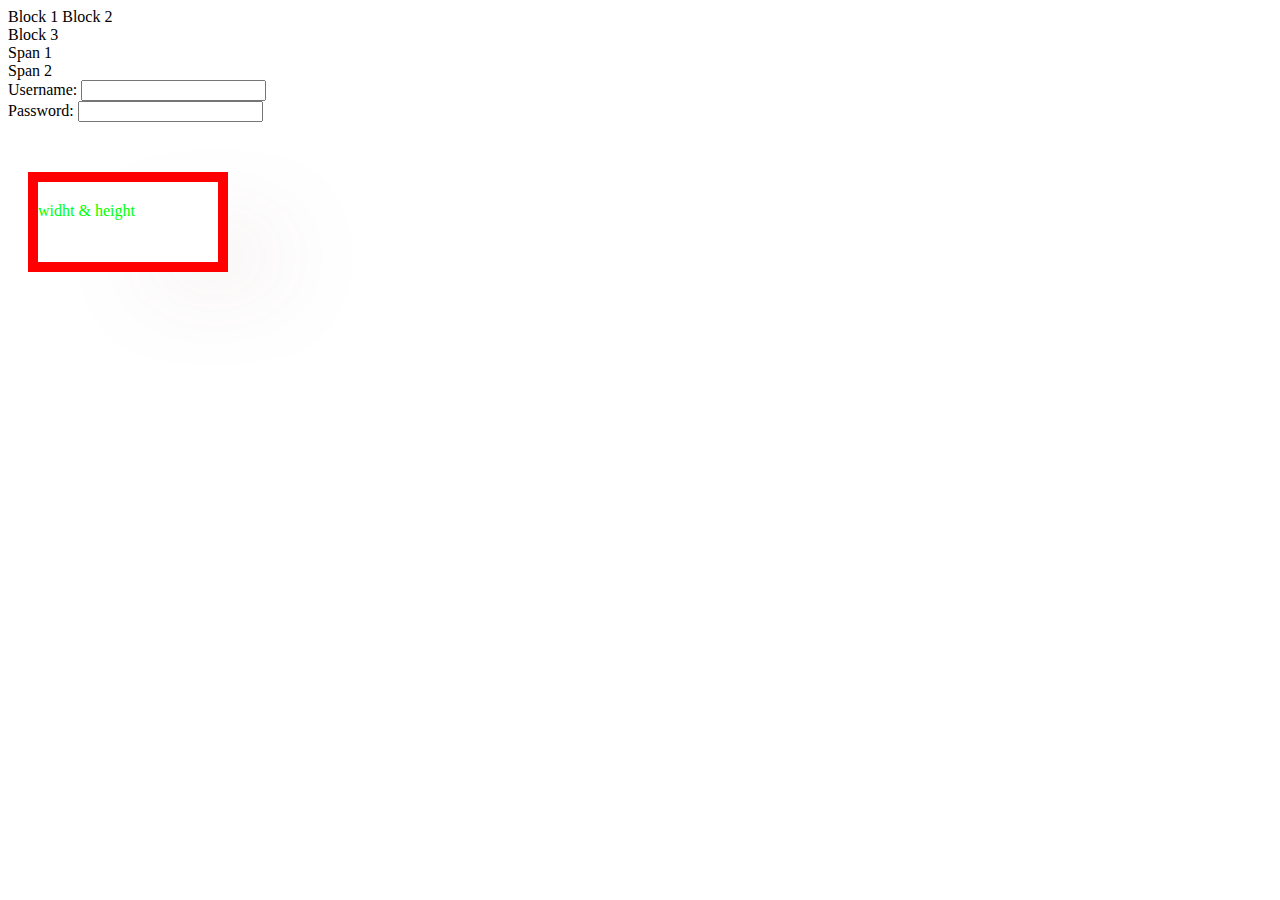
<file: css/index.html>
<!DOCTYPE html>
<html lang="en">
<head>
    <meta charset="UTF-8">
    <meta name="viewport" content="width=device-width, initial-scale=1.0">
    <title>Document</title>
    <link rel="stylesheet" href="common.css" />
</head>
<body>
    <div id="block1">Block 1</div>
    <div id="block2">Block 2</div>
    <div id="block3">Block 3</div>

    <span id="span1">Span 1</span>
    <span id="span2">Span 2</span>

    <label>
        Username:
        <input type="text" />
    </label>

    <label>
        Password:
        <input type="password" />
    </label>

    <div class="widthHeight">widht & height</div>
</body>
</html>
</file>
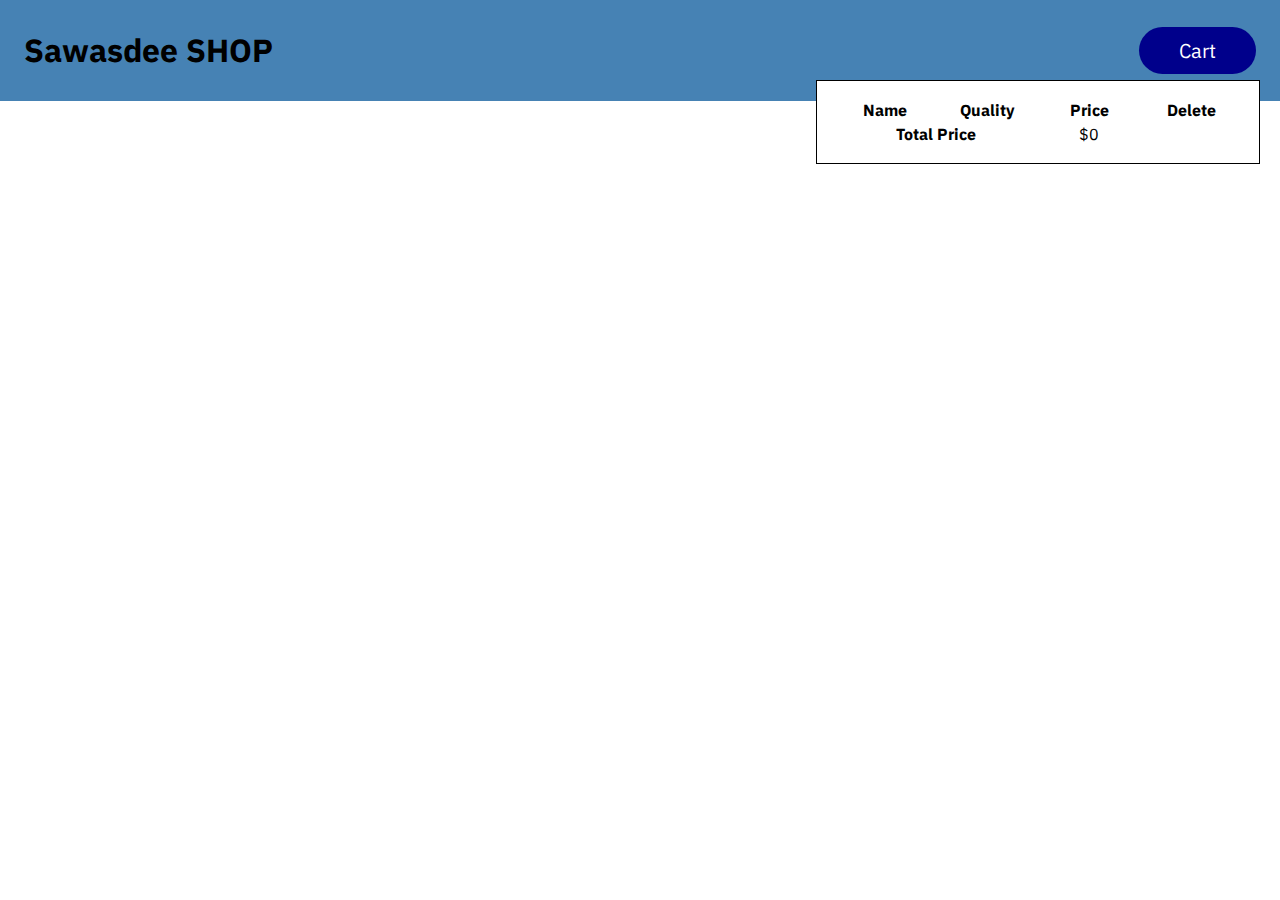
<file: workshop/index.html>
<!DOCTYPE html>
<html lang="en">
<head>
    <meta charset="UTF-8">
    <meta name="viewport" content="width=device-width, initial-scale=1.0">
    <title>Sawasdee SHOP</title>
    <link rel="stylesheet" href="index.css">
    <link rel="preconnect" href="https://fonts.googleapis.com">
    <link rel="preconnect" href="https://fonts.gstatic.com" crossorigin>
    <link href="https://fonts.googleapis.com/css2?family=Anuphan:wght@400;700&family=Open+Sans:wght@400;700&display=swap" rel="stylesheet">
</head>
<body>
    <nav>
        <div><h1>Sawasdee SHOP</h1></div>
        <div>
            <button id="viewCart">Cart</button>
            <div id="cartSummary">
                <table>
                    <thead>
                        <tr>
                            <th>Name</th>
                            <th>Quality</th>
                            <th>Price</th>
                            <th>Delete</th>
                        </tr>
                    </thead>
                    <tbody id="cartSummary_items">
                    </tbody>
                    <tfoot>
                        <th colspan="2">Total Price</th>
                        <td id="cartSummary_total">$0</td>
                    </tfoot>
                </table>
            </div>
        </div>
    </nav>
    <main>
        <section id="productList">
            <!-- <div class="productCard">
                <img class="productThumbnail" />
                <div class="productBottomSheet">
                    <div class="productInfoContainer">
                        <strong class="productName">iPhone</strong>
                        <div class="productPrice">999 $</div>
                    </div>
                    <button id="addToCart">+</button>
                </div>
            </div> -->
        </section>
    </main>
    <script src="index.js"></script>
</body>
</html>
</file>
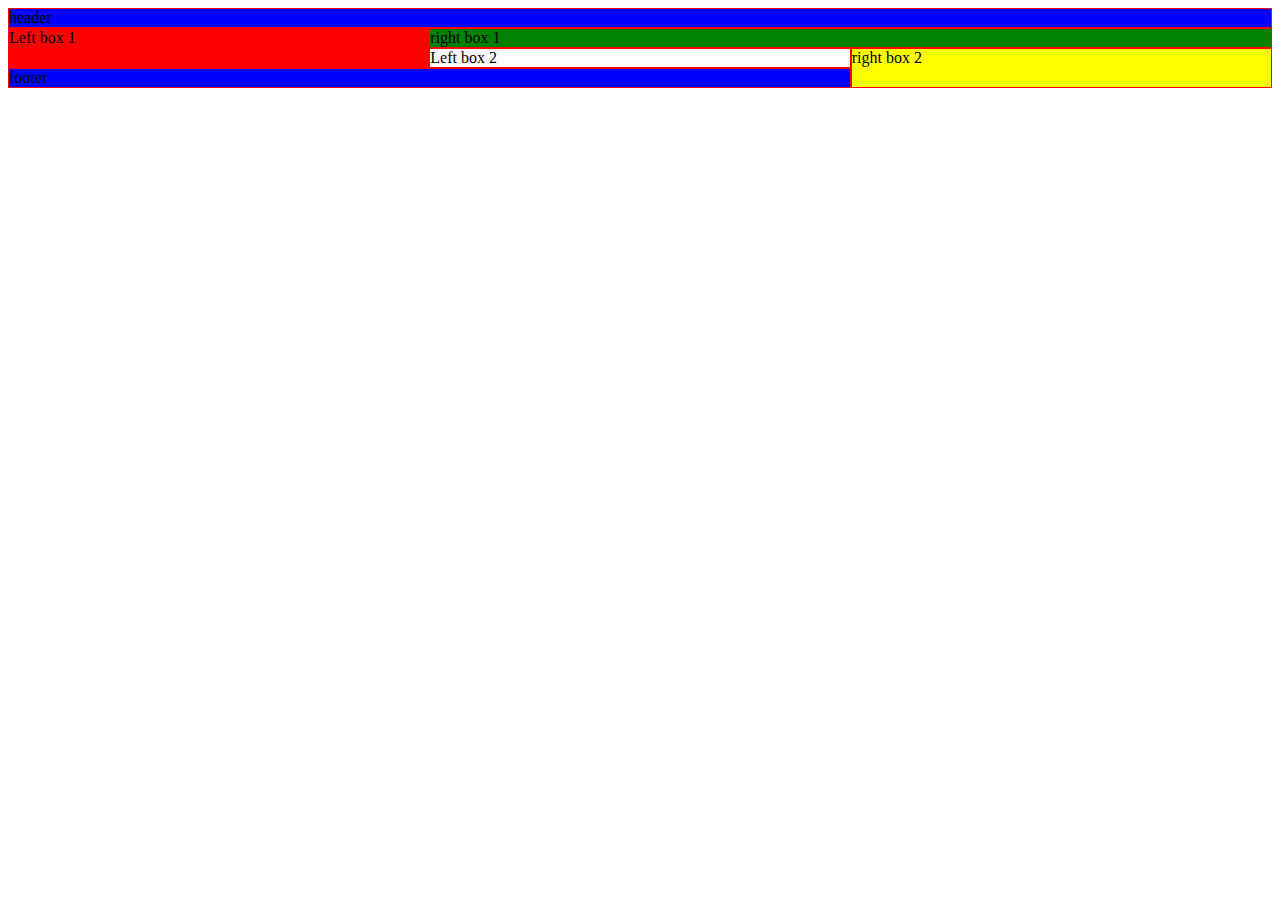
<file: css/grid-2.html>
<!DOCTYPE html>
<html lang="en">
<head>
    <meta charset="UTF-8">
    <meta name="viewport" content="width=device-width, initial-scale=1.0">
    <title>Document</title>

    <style>
        body {
            display: grid;
            grid-template-columns: 1fr 1fr 1fr;
            grid-template-rows: 1fr 1fr 1fr 1fr;
        }

        body > * {
            border: 1px solid red;
        }

        header {
            grid-column: 1 / 4;
            background: blue;
        }

        #left1 {
            grid-row: 2 / 4;
            background: red;
        }

        #right1 {
            grid-column: 2 / 4;
            background: green;
        }

        #left2 {
            grid-row: 3 / 4;
        }

        #right2 {
            grid-row: 3 / 5;
            grid-column: 3 / 4;
            background: yellow;
        }

        footer {
            grid-column: 1 / 3;
            background: blue;
        }
    </style>
</head>
<body>
    <header>header</header>
    <div id="left1">Left box 1</div>
    <div id="right1">right box 1</div>
    <div id="left2">Left box 2</div>
    <div id="right2">right box 2</div>
    <footer>footer</footer>
</body>
</html>
</file>
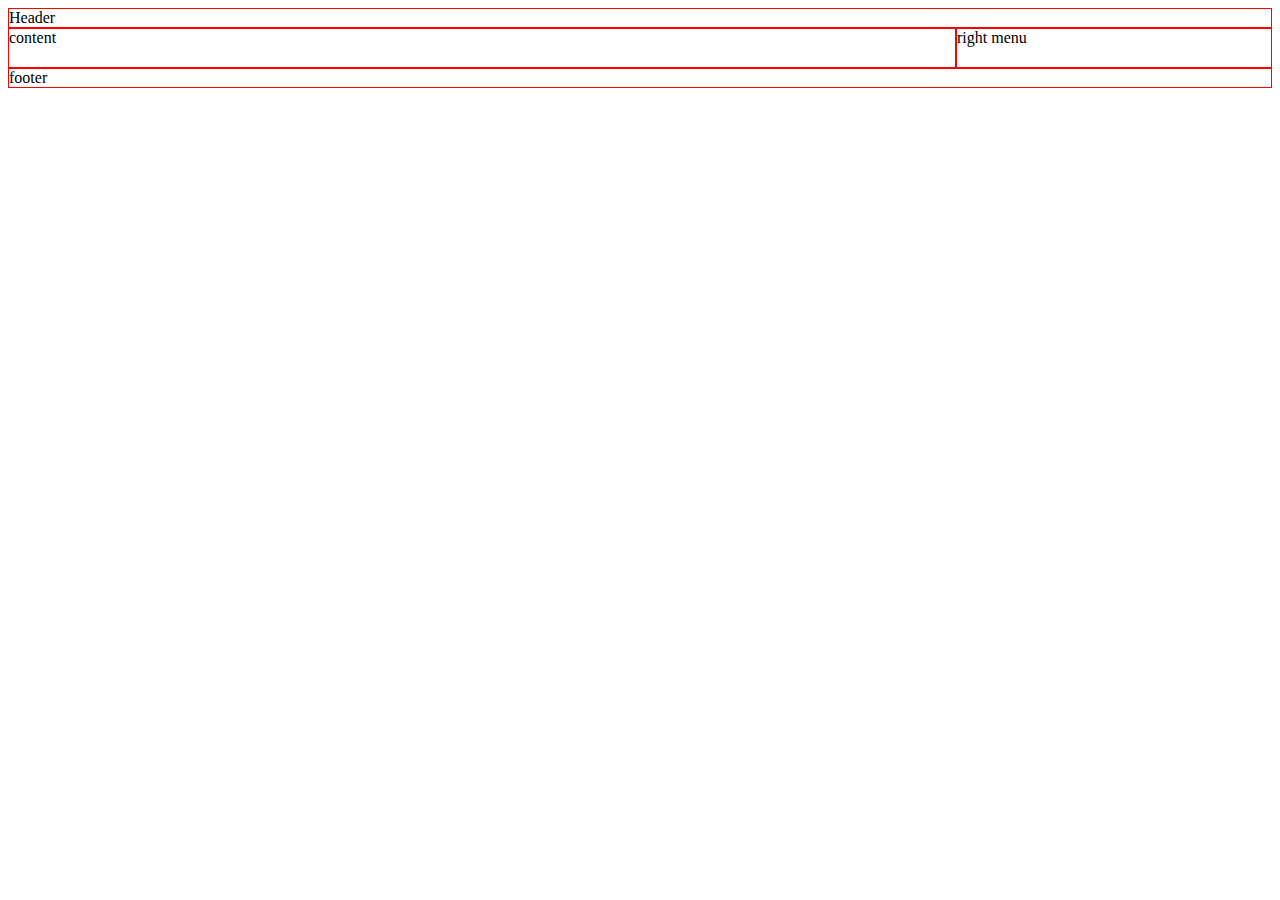
<file: css/grid.html>
<!DOCTYPE html>
<html lang="en">
<head>
    <meta charset="UTF-8">
    <meta name="viewport" content="width=device-width, initial-scale=1.0">
    <title>Document</title>

    <style>
        * { box-sizing: border-box; }

        #mainContent {
            display: grid;
            grid-template-columns: 3fr 1fr;
            grid-template-rows: 1fr 2fr 1fr;
        }

        #mainContent > * {
            border: 1px solid red;
        }

        header {
            grid-column: 1 / 3;
        }

        footer {
            grid-column: 1 / 3;
        }
    </style>
</head>
<body id="mainContent">
    <header>Header</header>
    <main>
        <section>
            content
        </section>
    </main>
    <aside>right menu</aside>
    <footer>footer</footer>
</body>
</html>
</file>
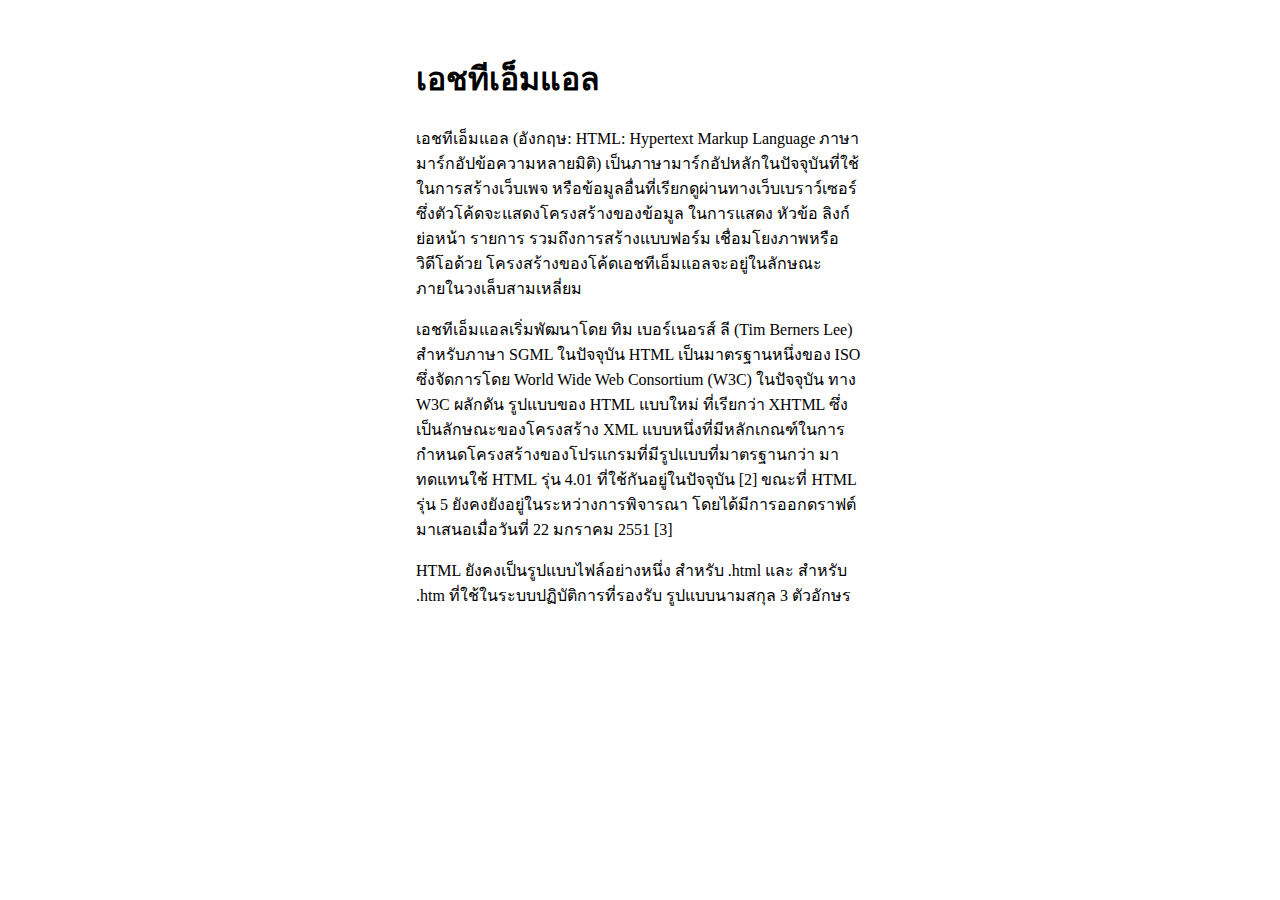
<file: css/responsive.html>
<!DOCTYPE html>
<html lang="en">

<head>
    <meta charset="UTF-8">
    <meta name="viewport" content="width=device-width, initial-scale=1.0">
    <title>Document</title>

    <style>
        * {
            box-sizing: border-box;
        }

        html,
        body {
            margin: 0;
            padding: 0;
        }

        /* #mainBox {
            background: red;
            width: 100vw;
            height: 100vh;
        }

        @media (max-width: 1000px) {
            #mainBox {
                background: blue;
            }
        } */

        body {
            display: flex;
            justify-content: center;
        }

        #blogContent {
            padding: 2em;
        }
        
        @media (min-width: 800px) and (max-width: 1200px) {
            #blogContent {
                max-width: 80vw;
            }
        }

        @media (min-width: 1200px) {
            #blogContent {
                max-width: 40vw;
            }
        }
    </style>

</head>

<body>
    <section id="blogContent">
        <h1>เอชทีเอ็มแอล</h1>

        <p>
            เอชทีเอ็มแอล (อังกฤษ: HTML: Hypertext Markup Language ภาษามาร์กอัปข้อความหลายมิติ)
            เป็นภาษามาร์กอัปหลักในปัจจุบันที่ใช้ในการสร้างเว็บเพจ หรือข้อมูลอื่นที่เรียกดูผ่านทางเว็บเบราว์เซอร์
            ซึ่งตัวโค้ดจะแสดงโครงสร้างของข้อมูล ในการแสดง หัวข้อ ลิงก์ ย่อหน้า รายการ รวมถึงการสร้างแบบฟอร์ม
            เชื่อมโยงภาพหรือวิดีโอด้วย โครงสร้างของโค้ดเอชทีเอ็มแอลจะอยู่ในลักษณะภายในวงเล็บสามเหลี่ยม
        </p>

        <p>
            เอชทีเอ็มแอลเริ่มพัฒนาโดย ทิม เบอร์เนอรส์ ลี (Tim Berners Lee) สำหรับภาษา SGML ในปัจจุบัน HTML
            เป็นมาตรฐานหนึ่งของ ISO ซึ่งจัดการโดย World Wide Web Consortium (W3C) ในปัจจุบัน ทาง W3C ผลักดัน รูปแบบของ
            HTML
            แบบใหม่ ที่เรียกว่า XHTML ซึ่งเป็นลักษณะของโครงสร้าง XML
            แบบหนึ่งที่มีหลักเกณฑ์ในการกำหนดโครงสร้างของโปรแกรมที่มีรูปแบบที่มาตรฐานกว่า มาทดแทนใช้ HTML รุ่น 4.01
            ที่ใช้กันอยู่ในปัจจุบัน [2] ขณะที่ HTML รุ่น 5 ยังคงยังอยู่ในระหว่างการพิจารณา
            โดยได้มีการออกดราฟต์มาเสนอเมื่อวันที่ 22 มกราคม 2551 [3]
        </p>

        <p>
            HTML ยังคงเป็นรูปแบบไฟล์อย่างหนึ่ง สำหรับ .html และ สำหรับ .htm ที่ใช้ในระบบปฏิบัติการที่รองรับ
            รูปแบบนามสกุล 3
            ตัวอักษร
        </p>
    </section>
</body>

</html>
</file>
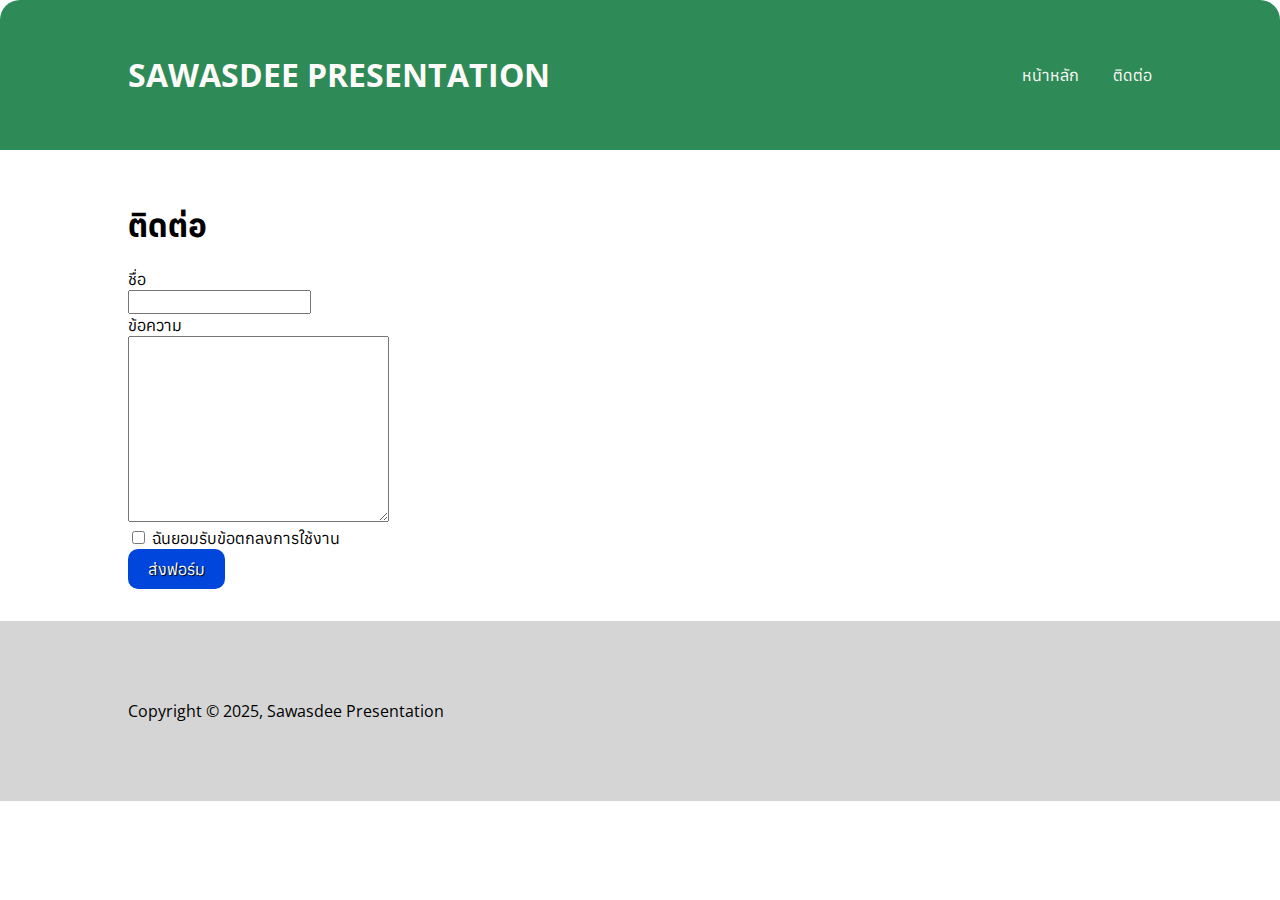
<file: css_result/contact.html>
<!DOCTYPE html>
<html lang="en">
<head>
    <meta charset="UTF-8">
    <meta name="viewport" content="width=device-width, initial-scale=1.0">
    <title>Contact me</title>
    <link rel="stylesheet" href="./contact.css" />
    <link rel="preconnect" href="https://fonts.googleapis.com" />
    <link rel="preconnect" href="https://fonts.gstatic.com" crossorigin />
    <link href="https://fonts.googleapis.com/css2?family=Open+Sans:ital,wght@0,300..800;1,300..800&display=swap"
        rel="stylesheet" />
    <link
        href="https://fonts.googleapis.com/css2?family=Anuphan:wght@100..700&family=Open+Sans:ital,wght@0,300..800;1,300..800&display=swap"
        rel="stylesheet" />
</head>
<body>
    <header>
        <h1>
            <a href="./index.html">SAWASDEE PRESENTATION</a>
        </h1>
        <nav>
            <a class="link" href="./index.html">หน้าหลัก</a>
            <a class="link" href="./contact.html">ติดต่อ</a>
        </nav>
    </header>
    <main>
        <h1>ติดต่อ</h1>
        <form>
            <div>
                <label>
                    ชื่อ
                    <br />
                    <input type="text" name="name" />
                </label>
            </div>
            <div>
                <label>
                    ข้อความ
                    <br />
                    <textarea name="content" cols="30" rows="10"></textarea>
                </label>
            </div>
            <div>
                <label>
                    <input type="checkbox" required />
                    ฉันยอมรับข้อตกลงการใช้งาน
                </label>
            </div>
            <div class="div_style">
                <button type="submit" class="btn">ส่งฟอร์ม</button>
            </div>
        </form>
    </main>
    <footer>
        <div id="footerContent">
            Copyright &copy; 2025, Sawasdee Presentation
        </div>
    </footer>
</body>
</html>
</file>
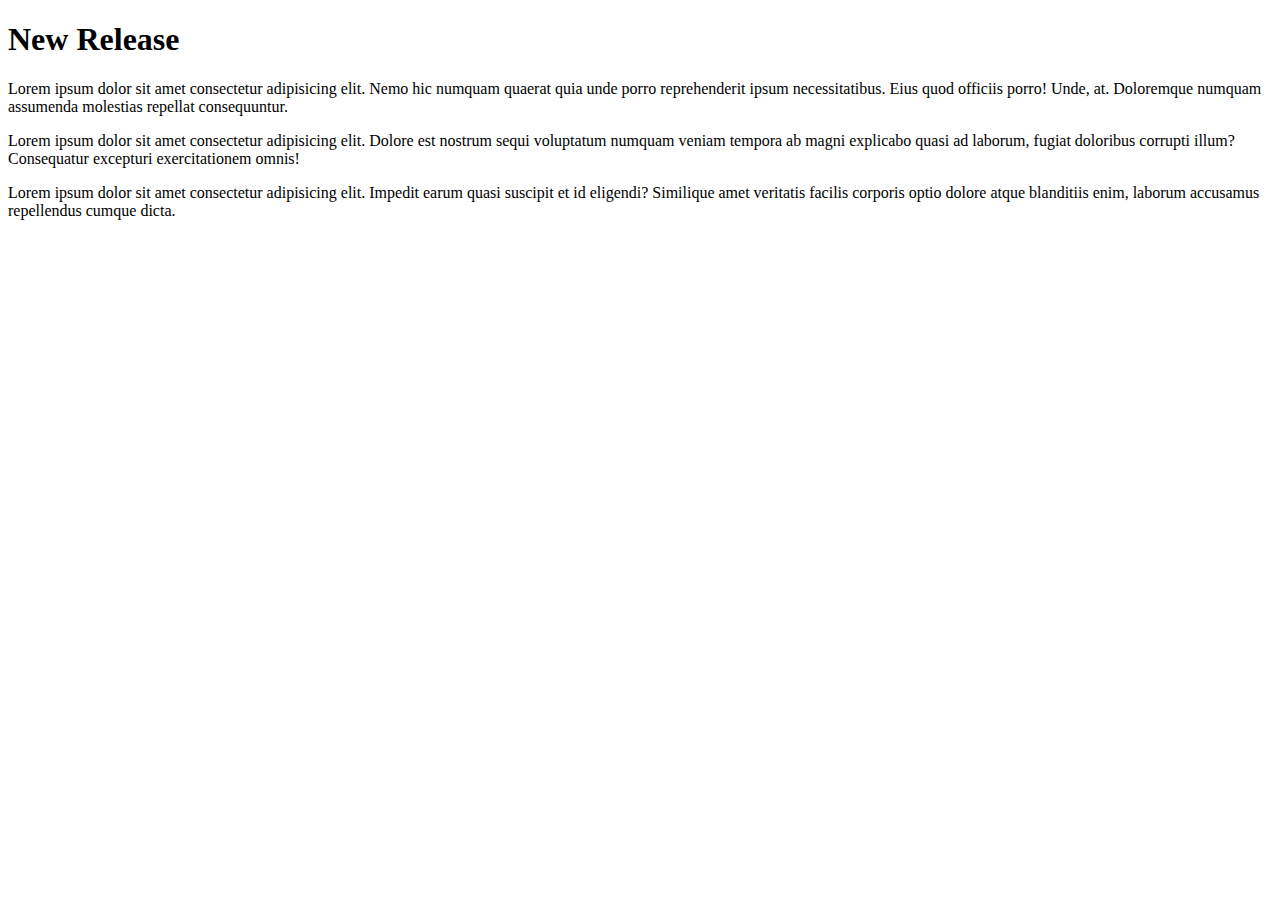
<file: html/newsrelease.html>
<!DOCTYPE html>
<html lang="en">
<head>
    <meta charset="UTF-8">
    <meta name="viewport" content="width=device-width, initial-scale=1.0">
    <title>Document</title>
</head>
<body>
    <h1>New Release</h1>
    <p>Lorem ipsum dolor sit amet consectetur adipisicing elit. Nemo hic numquam quaerat quia unde porro reprehenderit ipsum necessitatibus. Eius quod officiis porro! Unde, at. Doloremque numquam assumenda molestias repellat consequuntur.</p>
    <p>Lorem ipsum dolor sit amet consectetur adipisicing elit. Dolore est nostrum sequi voluptatum numquam veniam tempora ab magni explicabo quasi ad laborum, fugiat doloribus corrupti illum? Consequatur excepturi exercitationem omnis!</p>
    <p>Lorem ipsum dolor sit amet consectetur adipisicing elit. Impedit earum quasi suscipit et id eligendi? Similique amet veritatis facilis corporis optio dolore atque blanditiis enim, laborum accusamus repellendus cumque dicta.</p>
</body>
</html>
</file>
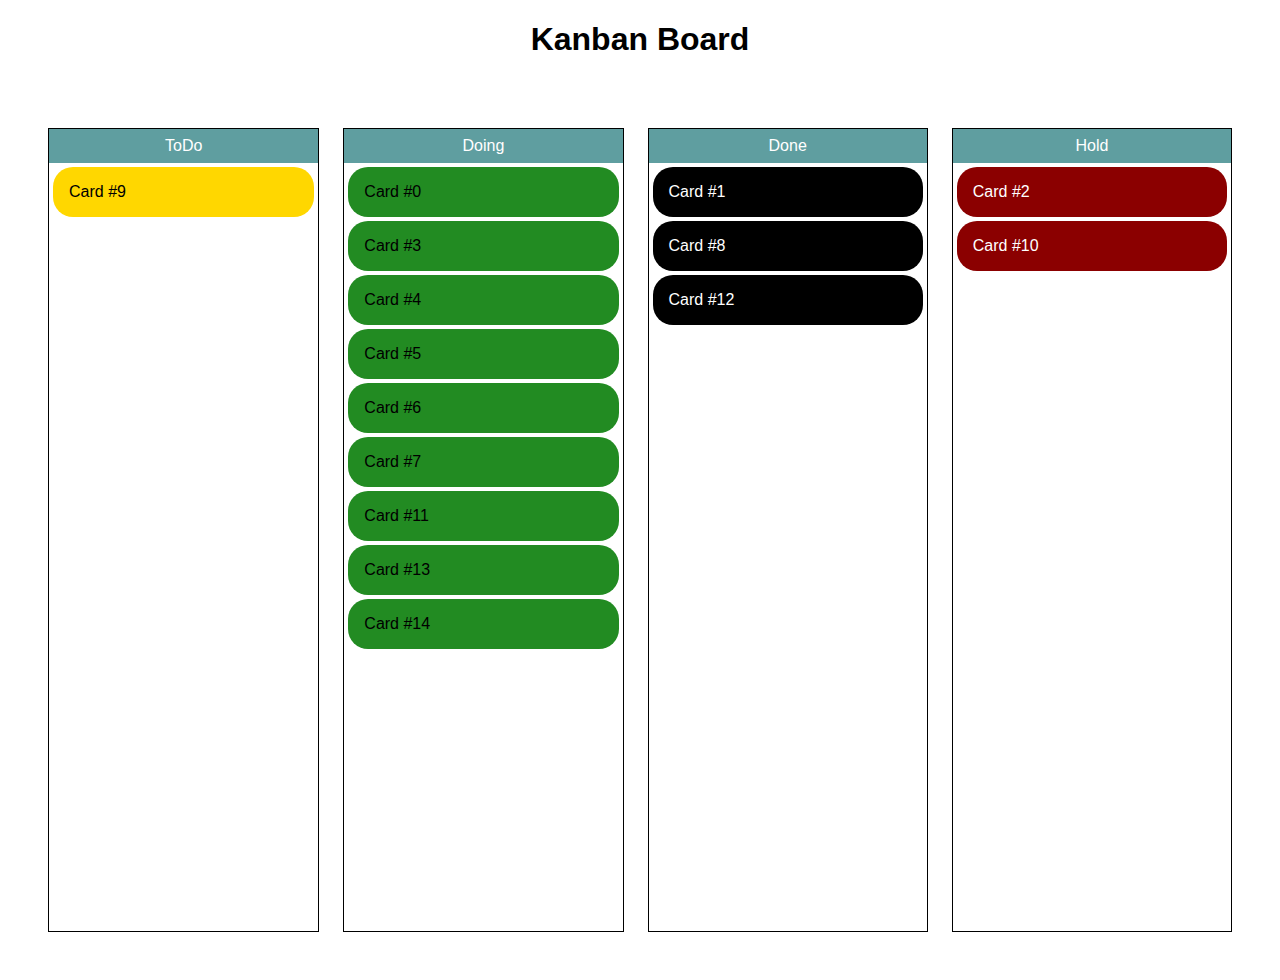
<file: javascript/kanban.html>
<!DOCTYPE html>
<html lang="en">
<head>
    <meta charset="UTF-8">
    <meta name="viewport" content="width=device-width, initial-scale=1.0">
    <title>Document</title>
    <link rel="stylesheet" href="kanban.css" />
</head>
<body>
    <header>
        <h1>Kanban Board</h1>
    </header>
    <main id="kanbanBoard">
        <section class="swimlane ToDo">
            <div class="titleTask"> ToDo </div>
        </section>
        <section class="swimlane Doing">
            <div class="titleTask"> Doing </div>
        </section>
        <section class="swimlane Done">
            <div class="titleTask"> Done </div>
        </section>
        <section class="swimlane Hold">
            <div class="titleTask"> Hold </div>
        </section>
    </main>
    <script src="kanban.js"></script>
</body>
</html>
</file>
<file: css/common.css>
* {
    box-sizing: border-box;
} 

.widthHeight {
    height: 100px;
    width: 200px;
    /* background-color: #06731c; */
    background-image: url('https://images.unsplash.com/photo-1682695799561-033f55f75b25?q=80&w=3870&auto=format&fit=crop&ixlib=rb-4.0.3&ixid=M3wxMjA3fDF8MHxwaG90by1wYWdlfHx8fGVufDB8fHx8fA%3D%3D');
    background-size: cover;
    color:rgb(0, 255, 0);
    border-color: red;
    border-width: 10px;
    border-style: solid;
    margin-top: 50px;
    margin-left: 20px;
    padding-top: 20px;
    box-shadow: 87px 35px 87px -45px rgba(145,69,69,0.51);
}

#block1, #block2 {
    display: inline;
}

#span1, #span2 {
    display: block;
}

label {
    display: block;
}
</file>
<file: workshop/index.css>
* {
    box-sizing: border-box;
    font-family: 'Anuphan', 'Open Sans', sans-serif;
}

html, body {
    padding: 0;
    margin: 0;
}

nav {
    position: sticky;
    padding: 8px 24px;
    background-color: steelblue;
    display: flex;
    justify-content: space-between;
    align-items: center;
    top: 0;
}

#cartSummary {
    position: absolute;
    top: 80px;
    right: 20px;
    background-color: white;
    padding: 16px;
    border: 1px solid black;

    table {
        th {
            font-weight: 700;
        }
        th ,td {
            min-width: 100px;
            text-align: center;
        }
    }
}

.productCard {
    padding: 8px;
    box-shadow: rgba(0, 0, 0, 0.19) 0px 10px 20px, rgba(0, 0, 0, 0.23) 0px 6px 6px;
}

#productList {
    display: grid;
    max-width: 1240px;
    margin: 5em auto;
    padding: 0 2em;
    grid-template-columns: repeat(auto-fit , minmax(300px, 2fr));/*ทำซ้ำขนาดเท่าไหร่ก็ได้ ไม่ควรเล็กกว่า 300px และไม่ใหญ่เกิน 2 คอลัมน์*/
    gap: 2em;
}

.productThumbnail {
    width: 100%;
    height: 200px;
    object-fit: cover;
    border-radius: 8px;
}
.productBottomSheet {
    display: flex;
    justify-content: space-between;
}

.productName , .productPrice{
    display: block;
    /* margin: 1em; */
}

.DeleteItem {
    font-size: 12px;
    background-color: darkred;
    color: white;
    
    &:hover {
        cursor: pointer;
        background-color: firebrick;
    }
}

button {
    background-color: darkblue;
    color: white;
    border: none;
    padding: 0.5em 2em;
    border-radius: 100px;
    font-size: 20px;

    &:hover {
        cursor: pointer;
        background-color: mediumblue;
    }
}
</file>
<file: css_result/contact.css>
* {
    box-sizing: border-box;
    font-family: 'Open Sans', 'Anuphan', sans-serif;
}

html, body {
    margin: 0;
}

header {
    display: flex;
    align-items: center;
    justify-content: space-between;
    background-color: SeaGreen;
    border-top-right-radius: 20px 20px;
    border-top-left-radius: 20px 20px;
}

header, main, #footerContent {
    padding: 0 2rem;

    @media (800px <= width) {
        & {
            padding: 2rem 10vw;
        }
    }
}

footer {
    display: flex;
    align-items: center;
    width: 100%;
    background: #d5d5d5;
    height: 180px;
}

a {
    text-decoration: none;
    color: Snow;
}
a:hover {
  color: Silver; /* เปลี่ยนสีเมื่อลากเมาส์ไปวาง */
}

.link{
    margin-left: 30px;
}

.btn {
    border: 0;
    line-height: 2.5;
    padding: 0 20px;
    font-size: 1rem;
    text-align: center;
    color: #fff;
    text-shadow: 1px 1px 1px #000;
    border-radius: 10px;
    background-color: rgb(0, 70, 220);
}

.btn:hover {
    background-color: rgb(0, 98, 255);
}

.btn:active {
    box-shadow:
        inset -2px -2px 3px rgba(255, 255, 255, 0.6),
        inset 2px 2px 3px rgba(0, 0, 0, 0.6);
}
</file>
<file: javascript/kanban.css>
* {
    box-sizing: border-box;
    font-family: 'Open Sans', 'Anuphan', sans-serif;
}

html, body {
    margin: 0;
    padding: 0;
    width: 100vw;
    height: 100vh;
}

h1{
    text-align: center;
}

#kanbanBoard {
    display: flex;
    column-gap: 24px;
    padding: 48px;
    height: 100%;
    width: 100%;
}

.swimlane {
    border: 1px solid black;
    flex-basis: 1;
    flex-shrink: 0;
    flex-grow: 1;
}

.card {
    padding: 16px;
    margin: 4px;
    border-radius: 20px;

    .ToDo & {
        background-color: gold;
    }
    .Doing & {
        background-color: forestgreen;
    }
    .Done & {
        background-color: black;
        color: white;
    }
    .Hold & {
        background-color: darkred;
        color: white;
    }
}

#dragged {
    background: darkgray;
}

.titleTask {
    text-align: center;
    padding: 8px;
    background-color: cadetblue;
    color: white;
}
</file>
